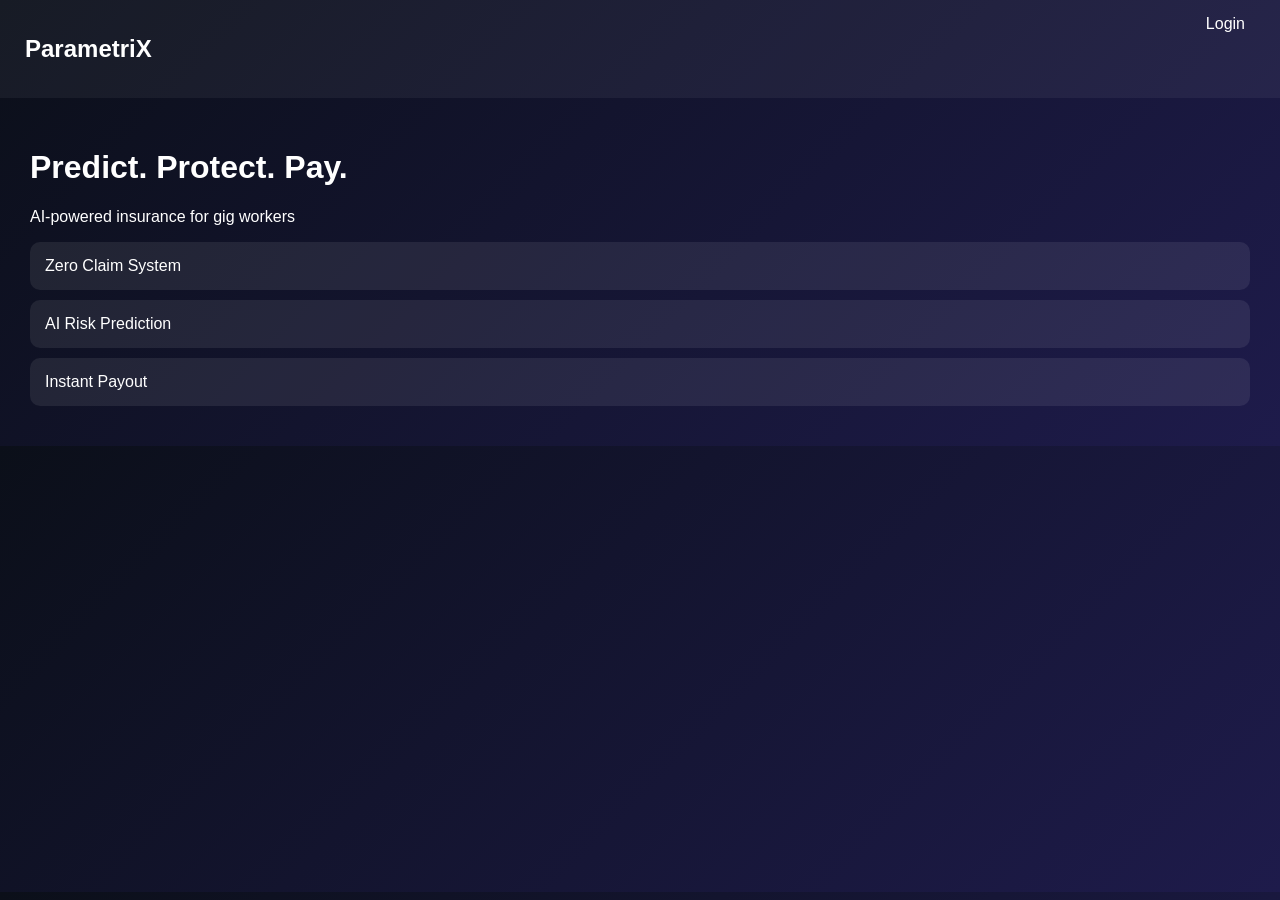
<file: index.html>
<!DOCTYPE html>
<html>
<head>
<title>ParametriX AI</title>
<link rel="stylesheet" href="style.css">
</head>
<body>

<nav>
  <h2>ParametriX</h2>
  <div>
    <a href="login.html">Login</a>
  </div>
</nav>

<div class="container">
  <h1>Predict. Protect. Pay.</h1>
  <p>AI-powered insurance for gig workers</p>

  <div class="card">Zero Claim System</div>
  <div class="card">AI Risk Prediction</div>
  <div class="card">Instant Payout</div>
</div>

</body>
</html>
</file>
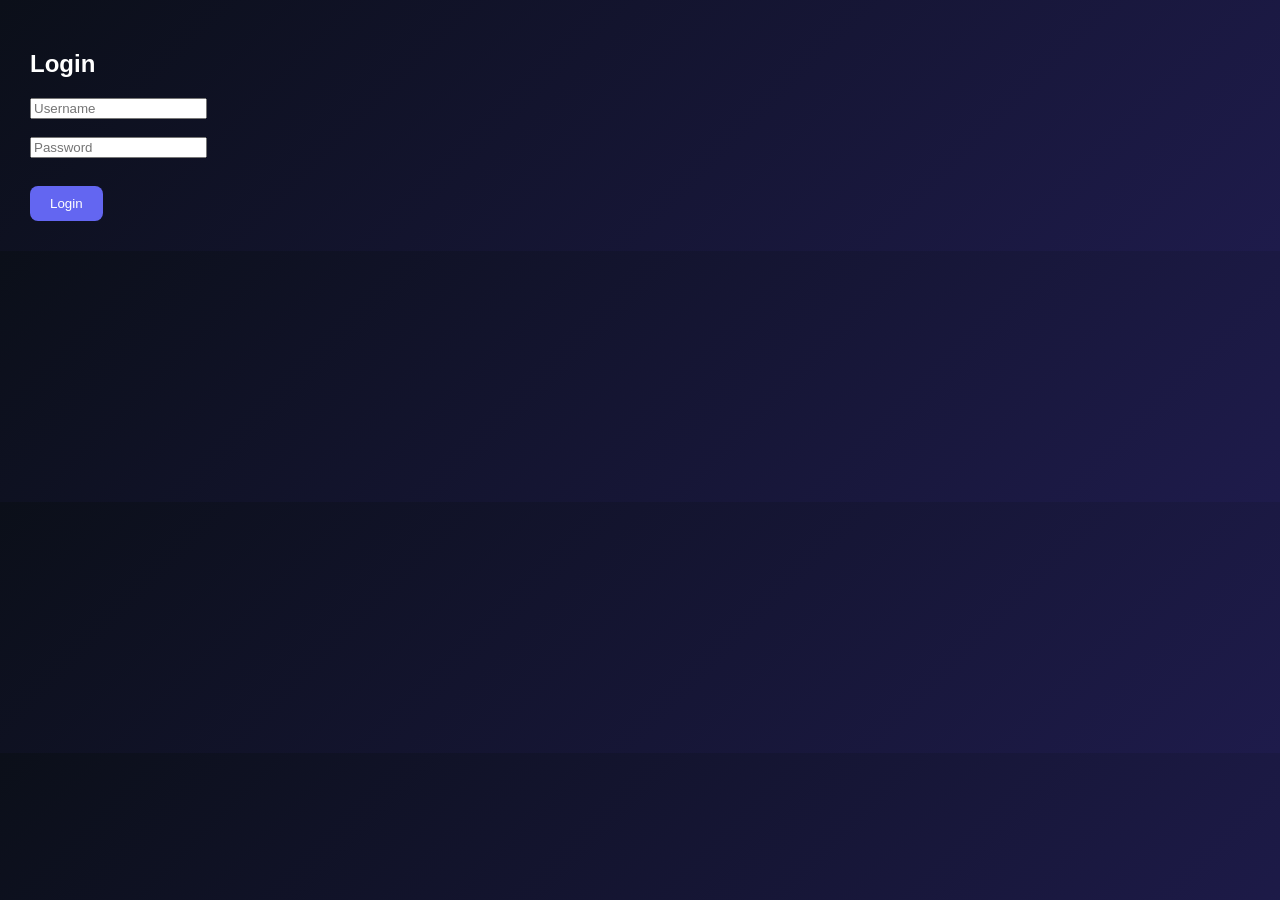
<file: analytics.html>
<!DOCTYPE html>
<html>
<head>
<title>Dashboard</title>
<link rel="stylesheet" href="style.css">
</head>
<body>

<nav>
  <h2>ParametriX</h2>
  <div>
    <a href="analytics.html">Analytics</a>
    <a href="policy.html">Policy</a>
    <a href="profile.html">Profile</a>
    <a href="settings.html">Settings</a>
    <a href="help.html">Help</a>
    <a href="#" onclick="logout()">Logout</a>
  </div>
</nav>

<div class="container">
  <h2>Dashboard</h2>

  <div class="card" id="weather">Loading weather...</div>
  <div class="card">Risk: <span id="risk">--</span></div>

  <button class="btn" onclick="calculateRisk()">Calculate Risk</button>
  <button class="btn" onclick="simulate()">Simulate Payout</button>

  <h3>Payout History</h3>
  <div id="history"></div>

  <button class="btn" onclick="toggleTheme()">Toggle Theme</button>
</div>

<script src="script.js"></script>
<script>
checkAuth();
getWeather();
loadHistory();
</script>

</body>
</html>
</file>
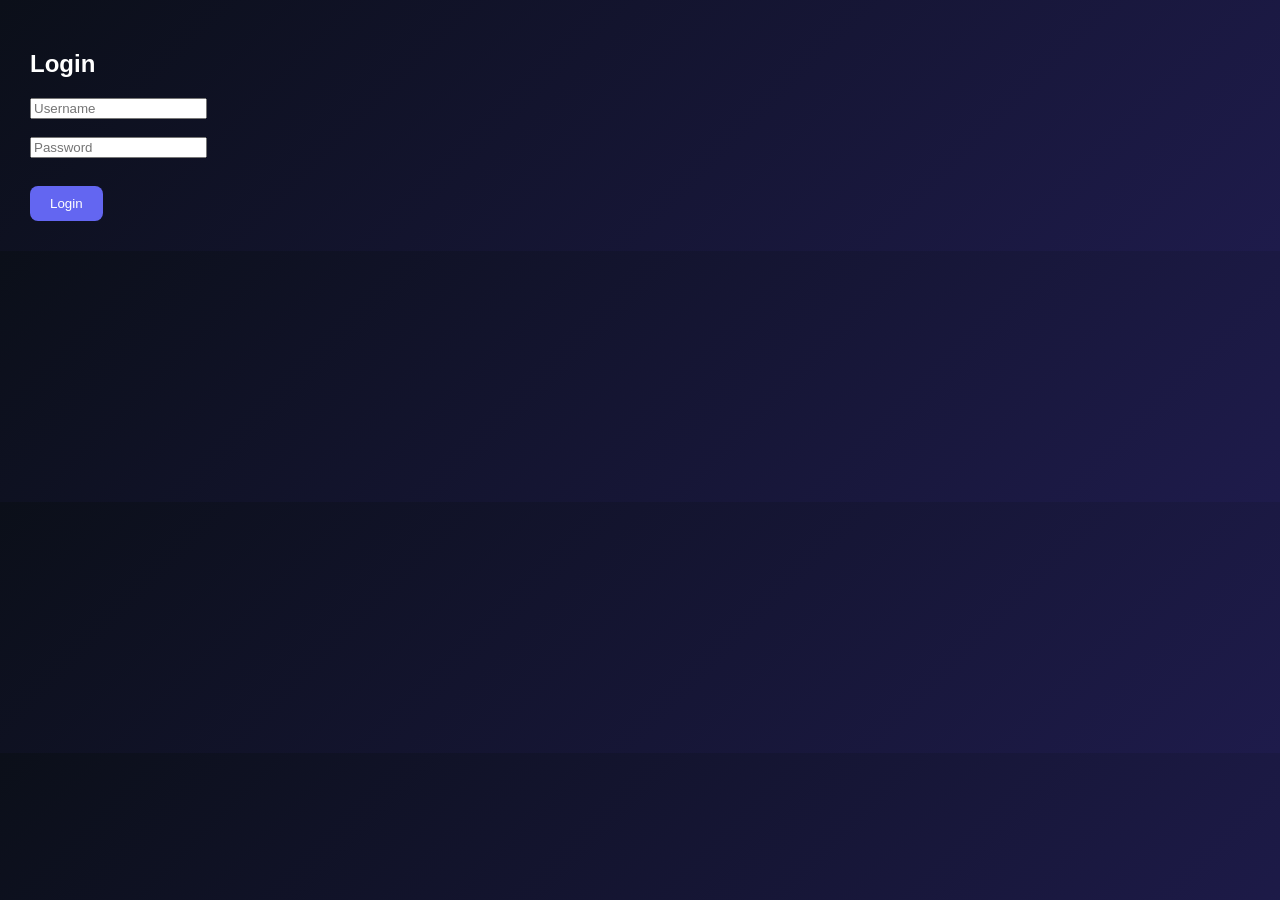
<file: help.html>
<!DOCTYPE html>
<html>
<head>
<title>Help</title>
<link rel="stylesheet" href="style.css">
</head>
<body>

<nav>
  <h2>ParametriX</h2>
  <a href="dashboard.html">Back</a>
</nav>

<div class="container">
  <h2>Help</h2>
  <div class="card">How payouts work?</div>
  <div class="card">Contact support</div>
</div>

<script src="script.js"></script>
<script>checkAuth();</script>

</body>
</html>
</file>
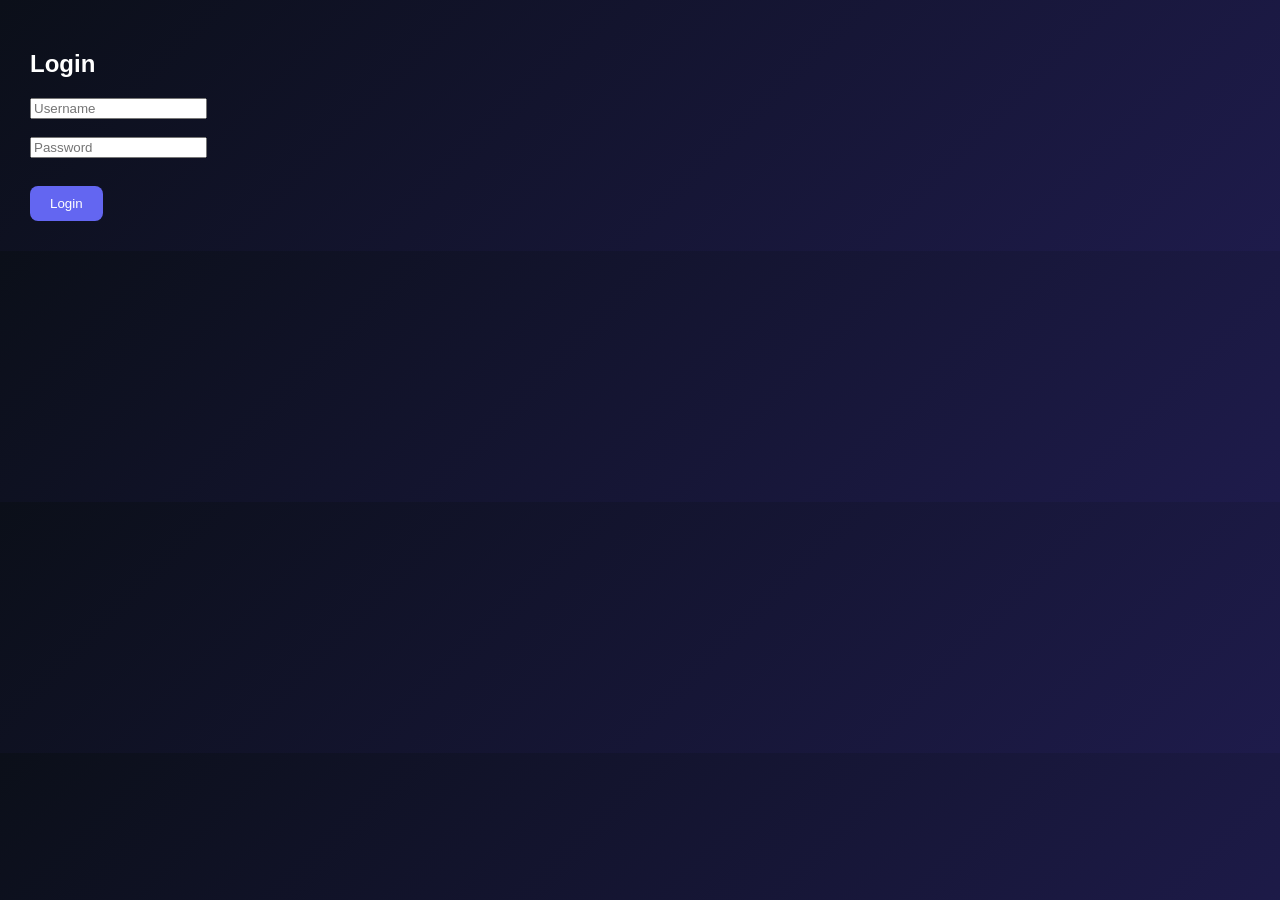
<file: login.html>
<!DOCTYPE html>
<html>
<head>
<title>Login</title>
<link rel="stylesheet" href="style.css">
</head>
<body>

<div class="container">
  <h2>Login</h2>
  <input placeholder="Username"><br><br>
  <input type="password" placeholder="Password"><br><br>
  <button class="btn" onclick="login()">Login</button>
</div>

<script src="script.js"></script>

</body>
</html>
</file>
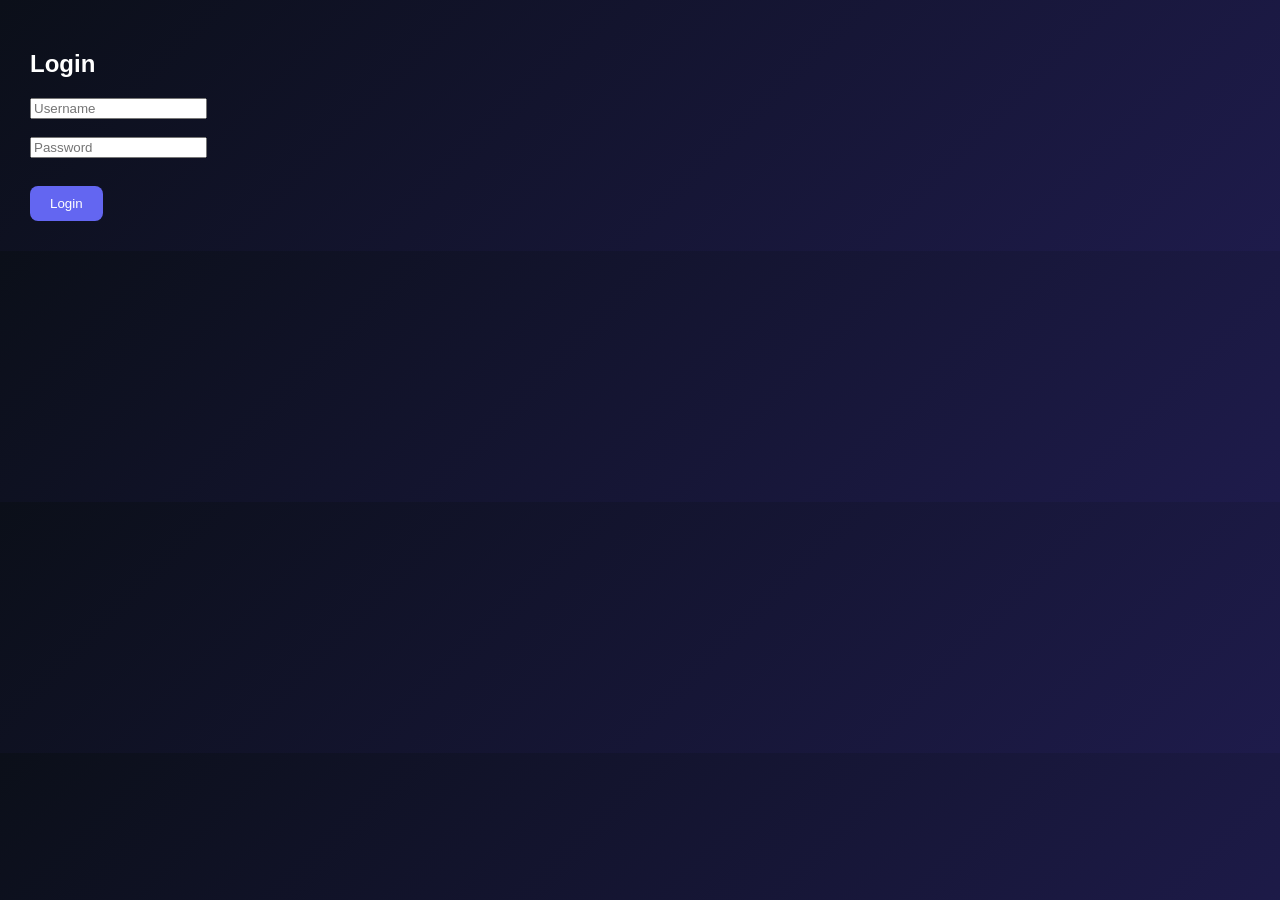
<file: policy.html>
<!DOCTYPE html>
<html>
<head>
<title>Policy</title>
<link rel="stylesheet" href="style.css">
</head>
<body>

<nav>
  <h2>ParametriX</h2>
  <a href="dashboard.html">Back</a>
</nav>

<div class="container">
  <h2>Policy</h2>
  <div class="card">Weekly Premium: ₹35</div>
  <div class="card">Coverage: Income Loss Only</div>
</div>

<script src="script.js"></script>
<script>checkAuth();</script>

</body>
</html>
</file>
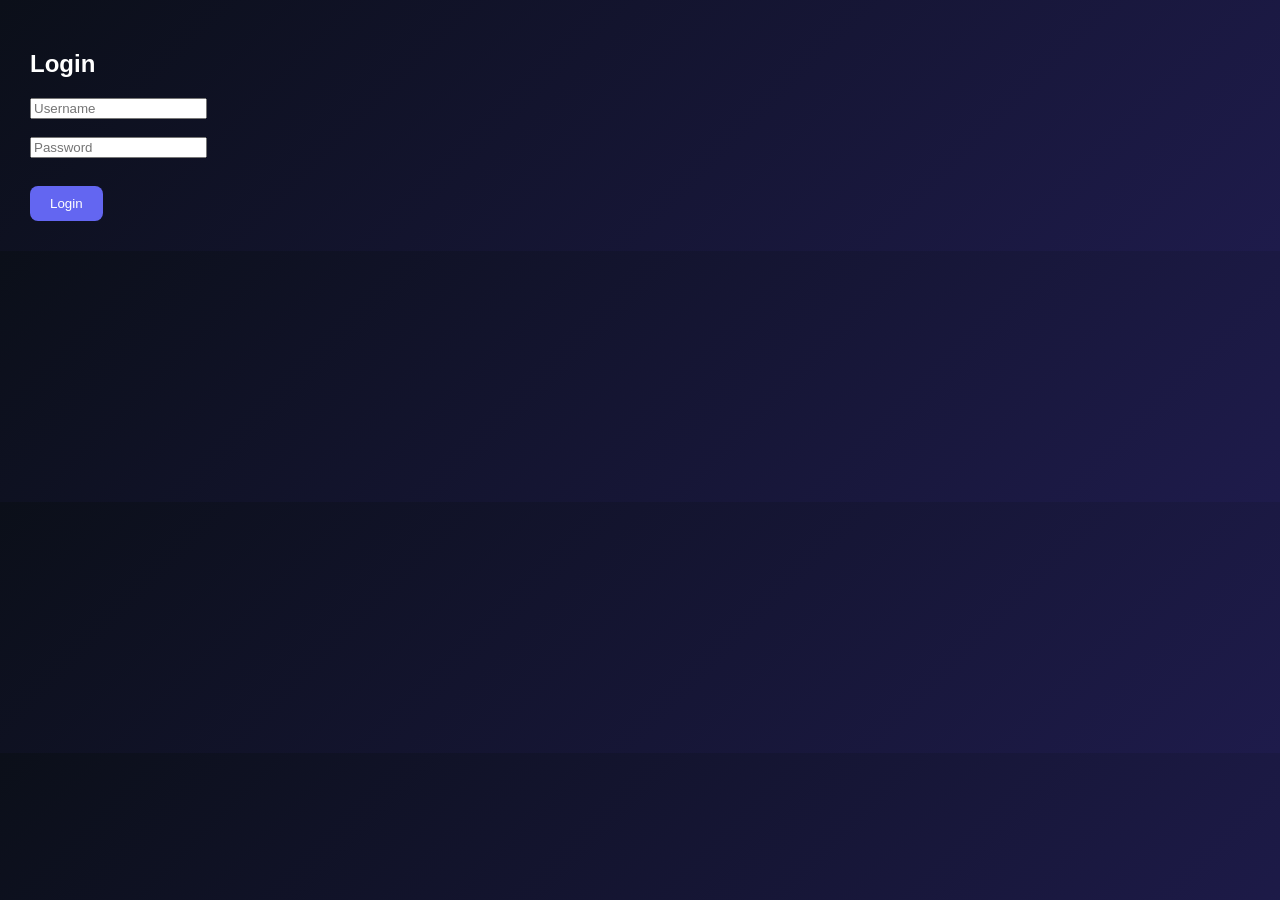
<file: profile.html>
<!DOCTYPE html>
<html>
<head>
<title>Profile</title>
<link rel="stylesheet" href="style.css">
</head>
<body>

<nav>
  <h2>ParametriX</h2>
  <a href="dashboard.html">Back</a>
</nav>

<div class="container">
  <h2>Profile</h2>
  <div class="card">Name: Delivery Partner</div>
  <div class="card">Weekly Earnings: ₹3000</div>
</div>

<script src="script.js"></script>
<script>checkAuth();</script>

</body>
</html>
</file>
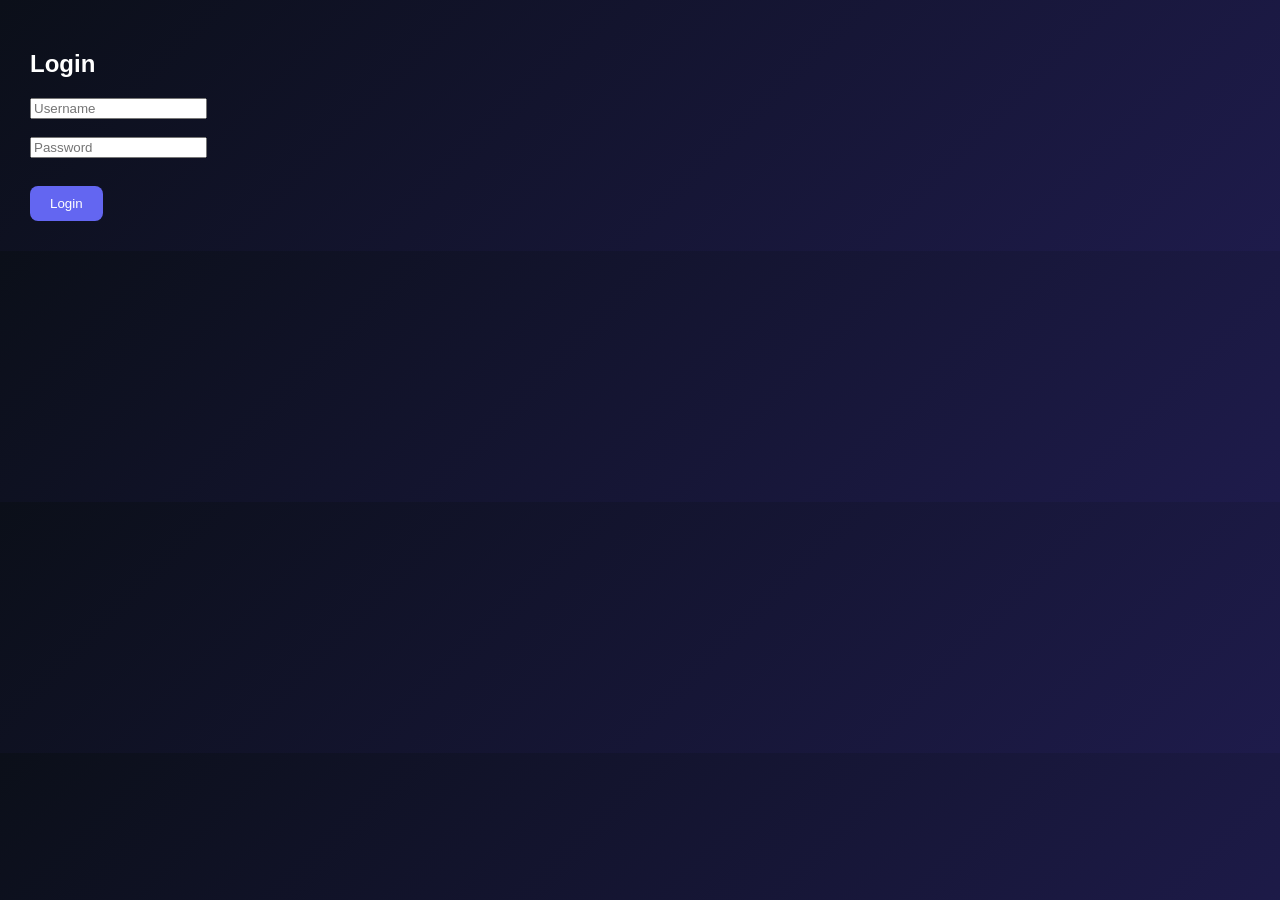
<file: settings.html>
<!DOCTYPE html>
<html>
<head>
<title>Settings</title>
<link rel="stylesheet" href="style.css">
</head>
<body>

<nav>
  <h2>ParametriX</h2>
  <a href="dashboard.html">Back</a>
</nav>

<div class="container">
  <h2>Settings</h2>
  <div class="card">Notifications: Enabled</div>
</div>

<script src="script.js"></script>
<script>checkAuth();</script>

</body>
</html>
</file>
<file: style.css>
body{
  font-family:Arial, sans-serif;
  margin:0;
  background:linear-gradient(135deg,#0b0f19,#1e1b4b);
  color:white;
}

/* NAV */
nav{
  display:flex;
  justify-content:space-between;
  padding:15px 25px;
  background:rgba(255,255,255,0.05);
}

nav a{
  color:white;
  text-decoration:none;
  margin:0 10px;
}

nav a:hover{
  color:#6366f1;
}

.container{
  padding:30px;
}

.card{
  background:rgba(255,255,255,0.08);
  padding:15px;
  border-radius:10px;
  margin:10px 0;
}

.btn{
  background:#6366f1;
  border:none;
  padding:10px 20px;
  border-radius:8px;
  color:white;
  cursor:pointer;
  margin-top:10px;
}

.light{
  background:white;
  color:black;
}
</file>
